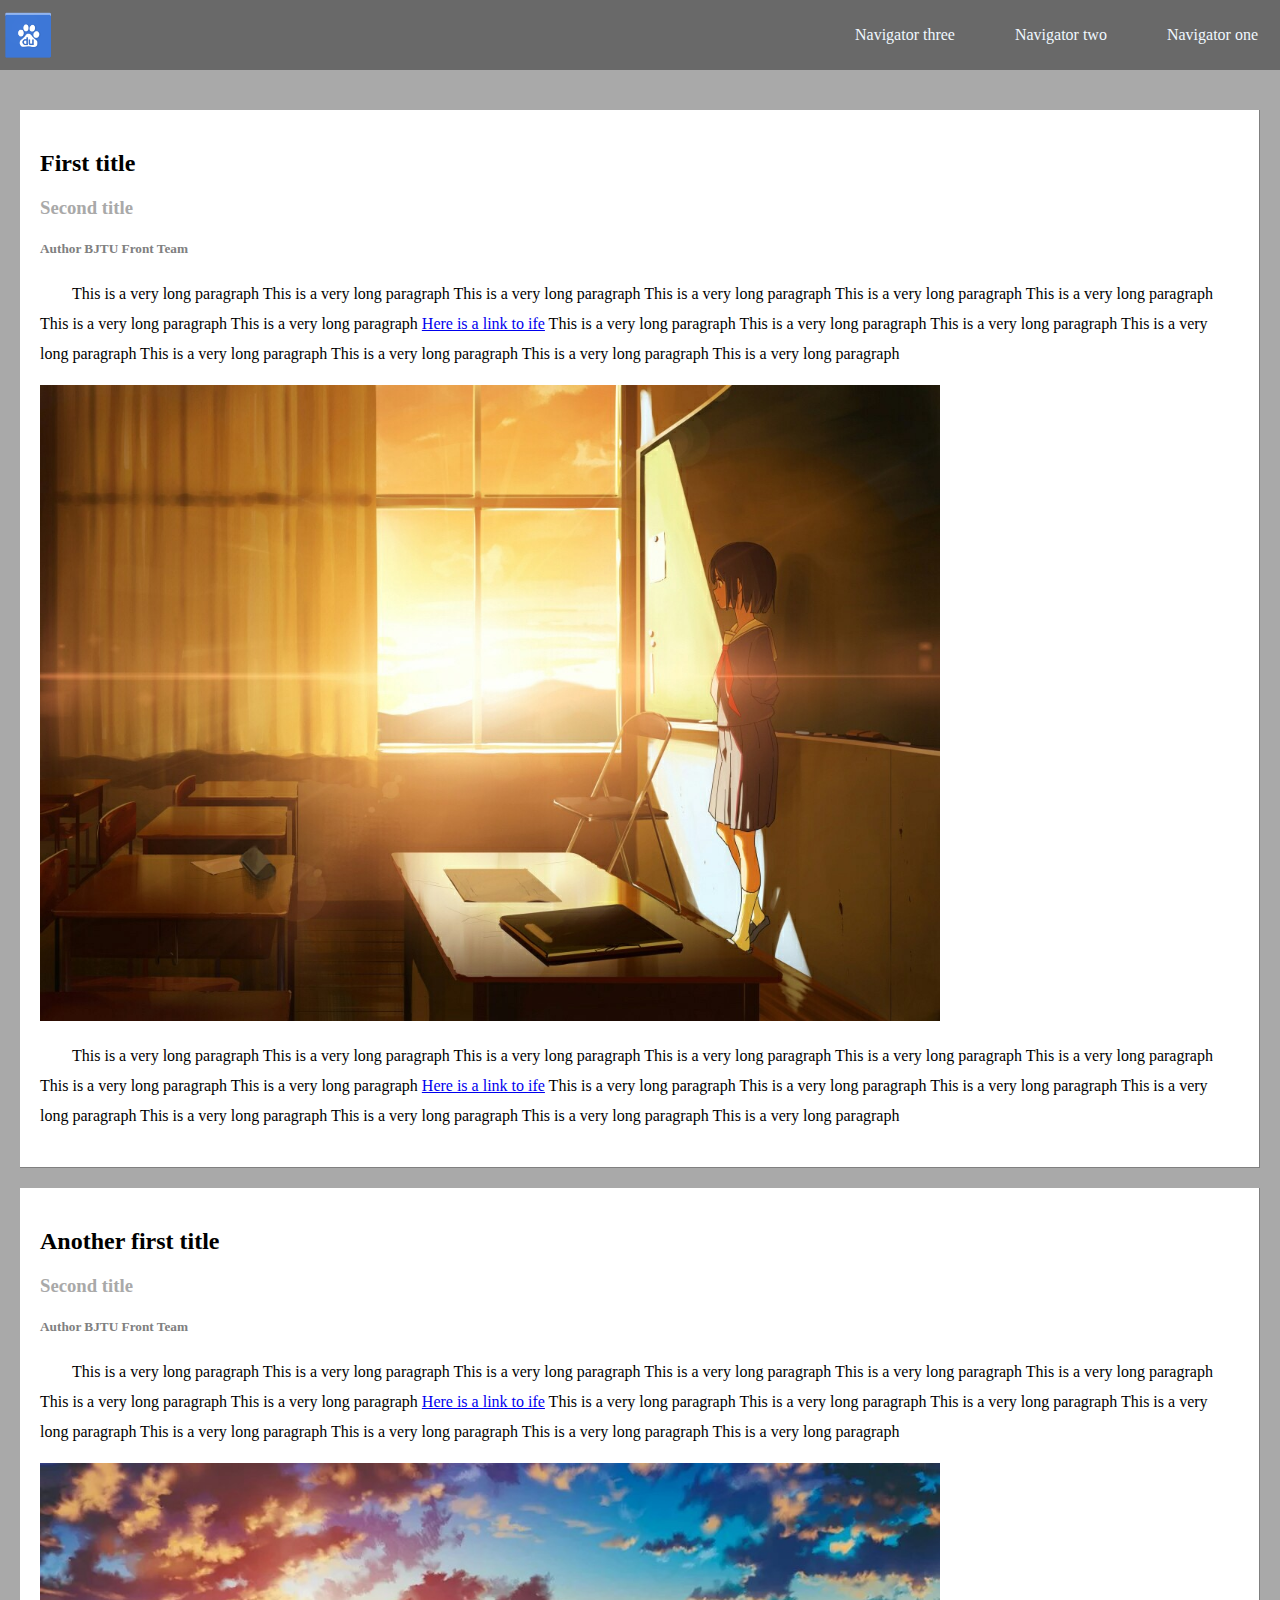
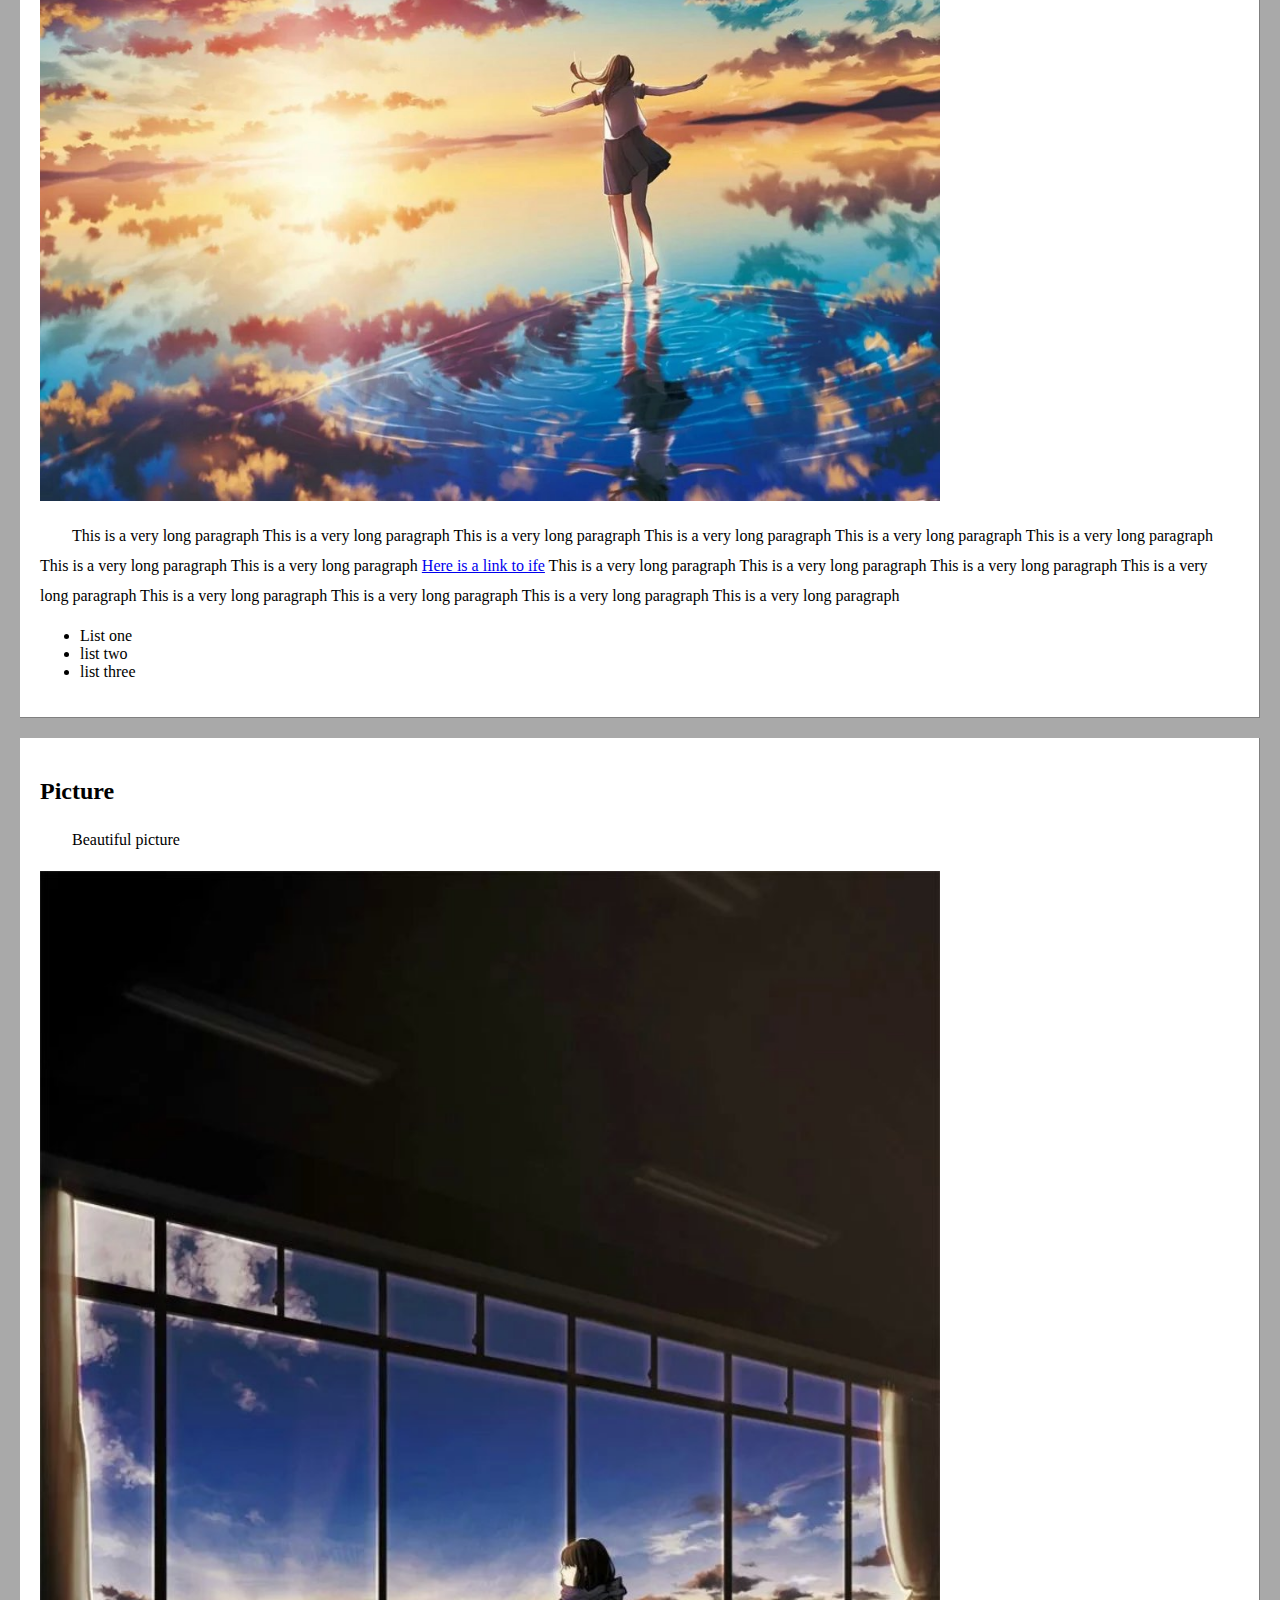
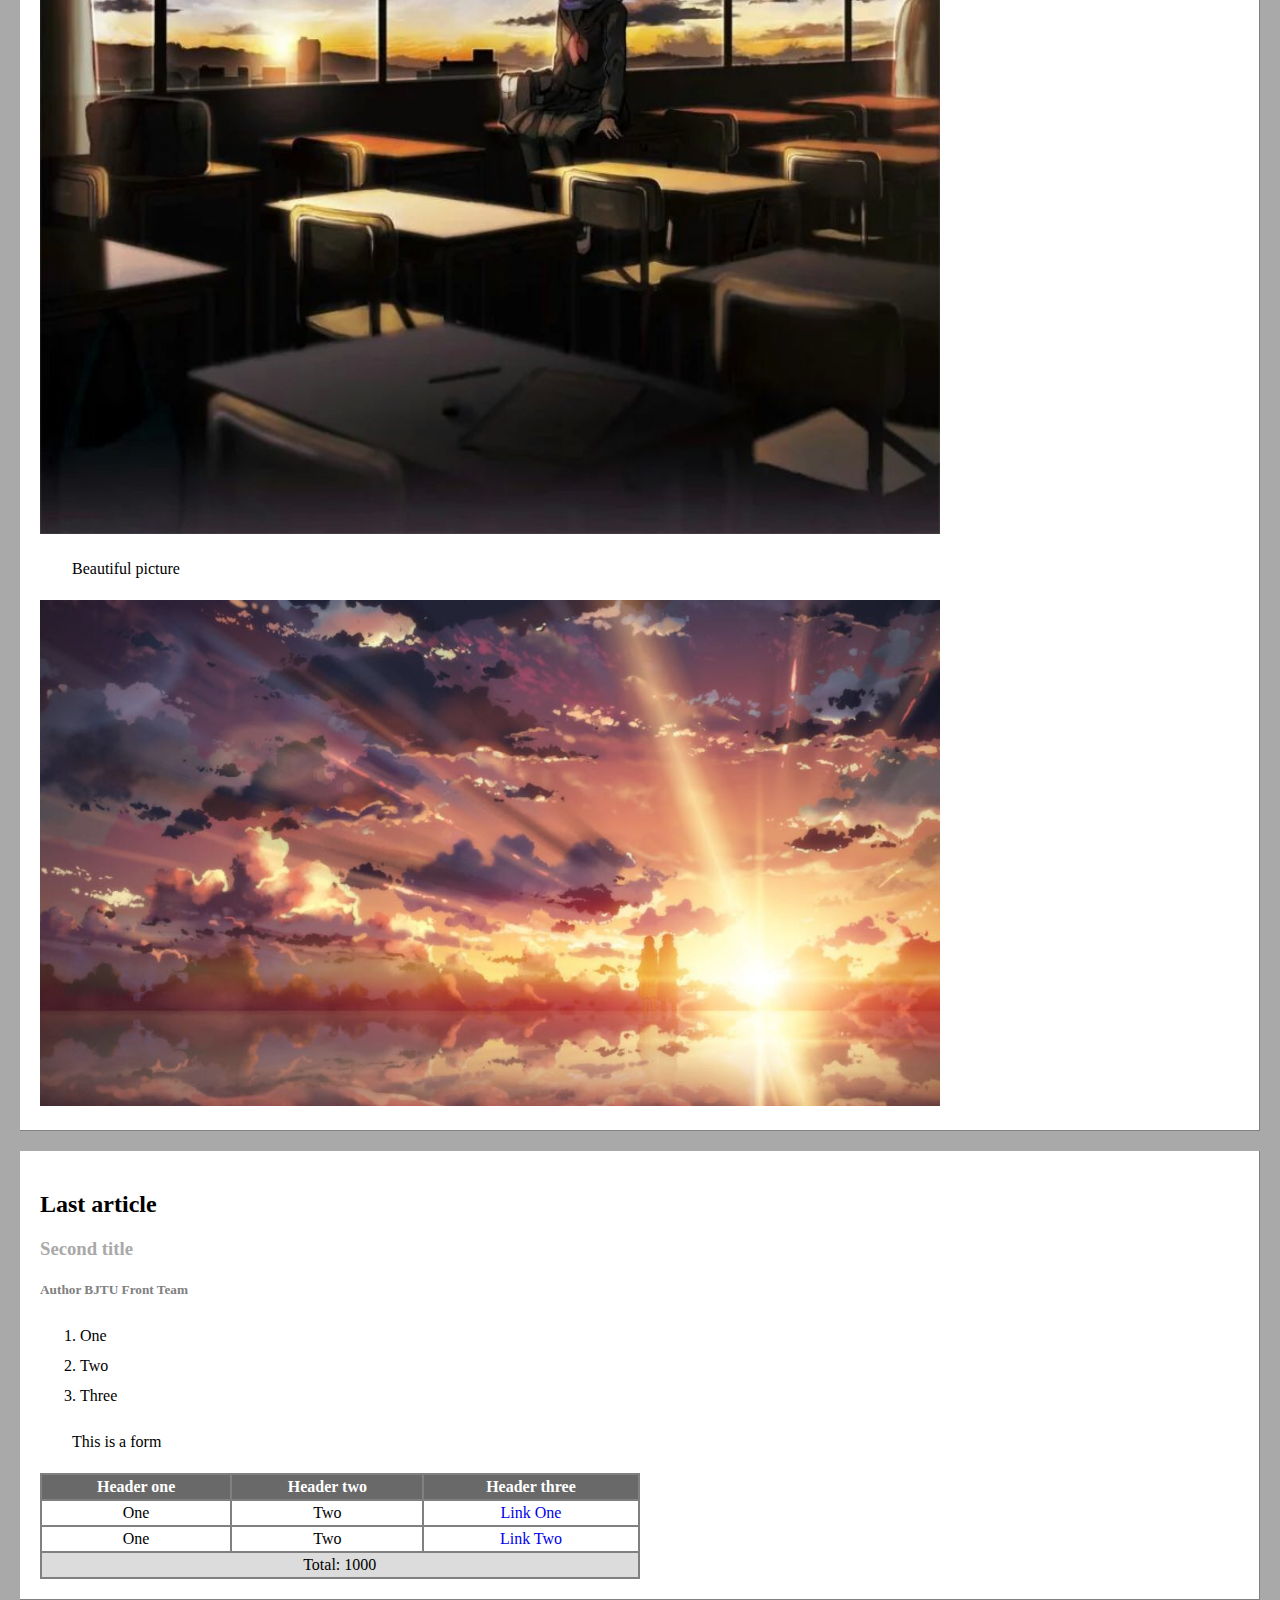
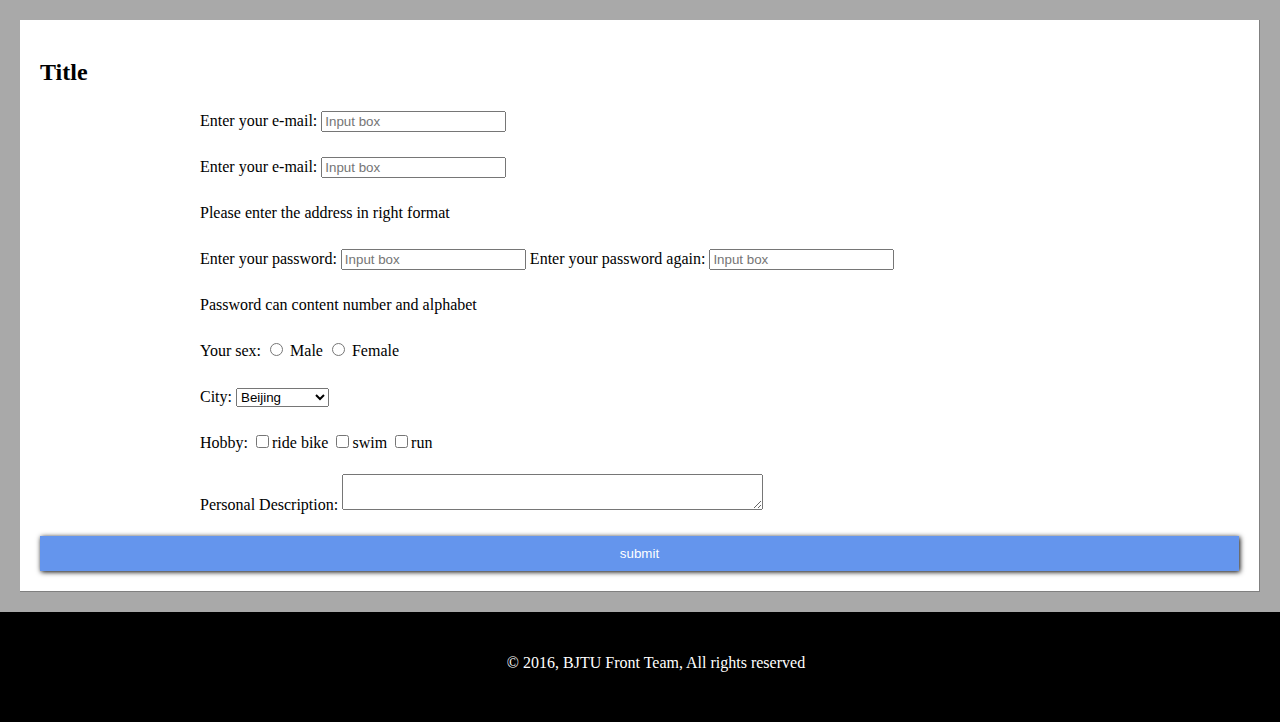
<file: task002/index.html>
<!DOCTYPE html>
<html lang="en">
<head>
    <meta charset="UTF-8">
    <title>ifeBaidu-task002</title>
    <link rel="stylesheet" type="text/css" href="css/style.css">
</head>
    <body>
        <div id="header">
            <div>
                <a href="https://baidu.com"><img class="logo" src="img/logo.png" alt="logo"></a>
            </div>
            <div id="nav">
                <ul>
                    <li><a href="http://ife.baidu.com">Navigator one</a></li>
                    <li><a href="https://baidu.com">Navigator two</a></li>
                    <li><a href="http://ife.baidu.com">Navigator three</a></li>
                </ul>
            </div>
        </div>
        <div id="passage-body">
            <div id="main-body">
                <h2>First title</h2>
                <h3>Second title</h3>
                <h5>Author BJTU Front Team</h5>
                <p>
                    This is a very long paragraph This is a very long paragraph This is a very long paragraph This is a very long paragraph
                    This is a very long paragraph This is a very long paragraph This is a very long paragraph This is a very long paragraph
                    <a href="http://ife.baidu.com" target="_blank">Here is a link to ife</a>
                    This is a very long paragraph This is a very long paragraph This is a very long paragraph This is a very long paragraph
                    This is a very long paragraph This is a very long paragraph This is a very long paragraph This is a very long paragraph
                </p>
                <img src="img/IMG_7282.JPG" alt="picture">
                <p>
                    This is a very long paragraph This is a very long paragraph This is a very long paragraph This is a very long paragraph
                    This is a very long paragraph This is a very long paragraph This is a very long paragraph This is a very long paragraph
                    <a href="http://ife.baidu.com" target="_blank">Here is a link to ife</a>
                    This is a very long paragraph This is a very long paragraph This is a very long paragraph This is a very long paragraph
                    This is a very long paragraph This is a very long paragraph This is a very long paragraph This is a very long paragraph
                </p>
            </div>
            <div id="main-body">
                <h2>Another first title</h2>
                <h3>Second title</h3>
                <h5>Author BJTU Front Team</h5>
                <p>
                    This is a very long paragraph This is a very long paragraph This is a very long paragraph This is a very long paragraph
                    This is a very long paragraph This is a very long paragraph This is a very long paragraph This is a very long paragraph
                    <a href="http://ife.baidu.com" target="_blank">Here is a link to ife</a>
                    This is a very long paragraph This is a very long paragraph This is a very long paragraph This is a very long paragraph
                    This is a very long paragraph This is a very long paragraph This is a very long paragraph This is a very long paragraph
                </p>
                <img src="img/IMG_6855.JPG" alt="picture">
                <p>
                    This is a very long paragraph This is a very long paragraph This is a very long paragraph This is a very long paragraph
                    This is a very long paragraph This is a very long paragraph This is a very long paragraph This is a very long paragraph
                    <a href="http://ife.baidu.com" target="_blank">Here is a link to ife</a>
                    This is a very long paragraph This is a very long paragraph This is a very long paragraph This is a very long paragraph
                    This is a very long paragraph This is a very long paragraph This is a very long paragraph This is a very long paragraph
                </p>
                <ul>
                    <li>List one</li>
                    <li>list two</li>
                    <li>list three</li>
                </ul>
            </div>
            <div id="main-body">
                <h2>Picture</h2>
                <p>Beautiful picture</p>
                <img src="img/IMG_6858.JPG" alt="picture">
                <p>Beautiful picture</p>
                <img src="img/5.pic.jpg" alt="picture">
            </div>
            <div id="main-body">
                <h2>Last article</h2>
                <h3>Second title</h3>
                <h5>Author BJTU Front Team</h5>
                <ol>
                    <li>One</li>
                    <li>Two</li>
                    <li>Three</li>
                </ol>
                <p>This is a form</p>
                <table cellspacing="0" cellpadding="3">
                    <tr>
                        <th>Header one</th>
                        <th>Header two</th>
                        <th>Header three</th>
                    </tr>
                    <tr>
                        <td>One</td>
                        <td>Two</td>
                        <td><a href="https://baidu.com">Link One</a></td>
                    </tr>
                    <tr>
                        <td>One</td>
                        <td>Two</td>
                        <td><a href="https://baidu.com">Link Two</a></td>
                    </tr>
                    <tr>
                        <td colspan="3" style="background-color: gainsboro">Total: 1000</td>
                    </tr>
                </table>
            </div>
            <div id="main-body">
                <h2>Title</h2>
                <div id="choose">
                    <p>
                        Enter your e-mail:
                        <input type="text" id="e-mail" name="e-mail" size="20" maxlength="40" placeholder="Input box">
                    </p>
                    <p>
                        Enter your e-mail:
                        <input type="text" id="e-mail" name="e-mail" size="20" maxlength="40" placeholder="Input box">
                    </p>
                    <p>Please enter the address in right format</p>
                    <p>
                        Enter your password:
                        <input type="text" id="passwd" name="passwd" size="20" maxlength="40" placeholder="Input box">
                        Enter your password again:
                        <input type="text" id="passwda" name="passwda" size="20" maxlength="40" placeholder="Input box">
                    </p>
                    <p>Password can content number and alphabet</p>
                    <p>
                        Your sex:
                        <input type="radio" name="sex" value="male" /> Male
                        <input type="radio" name="sex" value="female" /> Female
                    </p>
                    <p>
                        City:
                        <select name="city" id="city">
                            <option value="Beijing">Beijing</option>
                            <option value="HeNan">HeNan</option>
                            <option value="GuangZhou">GuangZhou</option>
                            <option value="Nanjing">Nanjing</option>
                        </select>
                    </p>
                    <p>
                        Hobby:
                        <input type="checkbox" name="ride bike">ride bike
                        <input type="checkbox" name="swim">swim
                        <input type="checkbox" name="run">run
                    </p>
                    <p>
                        Personal Description:
                        <textarea cols="50" rows="2" placeholder="Add here">
                        </textarea>
                    </p>
                    <div id="inp">
                        <input type="submit" value="submit">
                    </div>
                </div>
            </div>
        </div>
        <div id="bottom">
            <p class="copyright">&copy 2016, BJTU Front Team, All rights reserved</p>
        </div>
    </body>
</html>
</file>
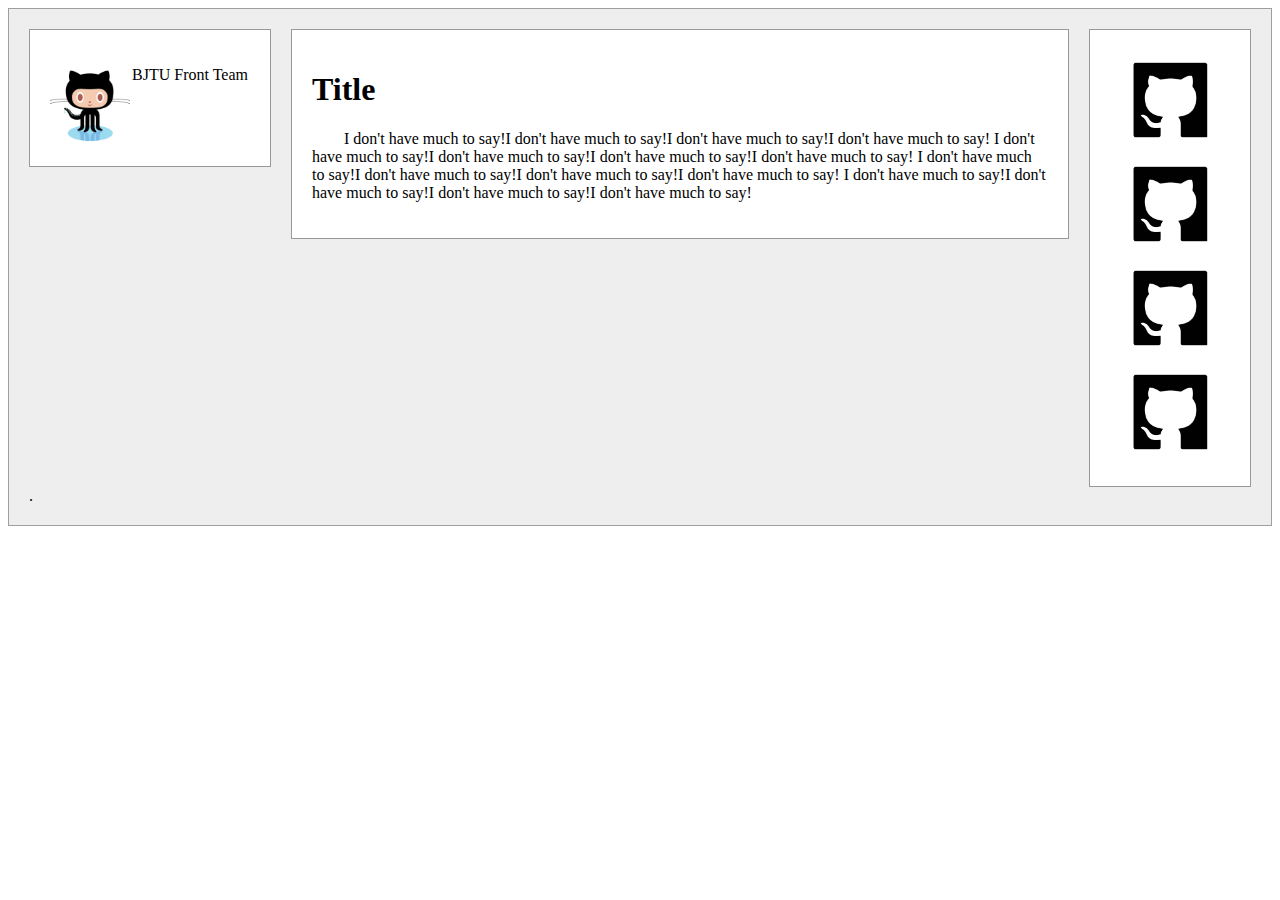
<file: task003/index.html>
<!DOCTYPE html>
<html lang="en">
<head>
    <meta charset="UTF-8">
    <title>task003</title>
    <style>
        .clearfix:after {
            content:".";
            display:block;
            clear:both;
        }
        div {
            display: block;
        }

        .mainpage {
            padding:20px;
            border:1px solid #9E9E9E;
            background-color:#eee;
        }

        img {
            width: 80px;
            height: 80px;
        }

        img.leftimg {
            vertical-align: top;
            float: left;
            padding: 0px;
        }

        img.rightimg {
            padding: 20px;
            padding-bottom: 10px;
            padding-top: 10px;
        }

        .left, .right, .middle{
            background-color: #FFFFFF;
            padding: 20px;
            border: solid 1px #999999;
        }

        .left {
            float: left;
            width: 200px;
        }

        .left p {
            text-align: center;
        }

        .right {
            float: right;
            width: 120px;
        }

        .middleout {
            overflow: hidden;
            padding: 20px;
            padding-top: 0px;
        }

        .middle h1 {
            font: bolder;
        }

        .middle p {
            text-indent: 2em;
        }
    </style>
</head>
    <body>
        <div class="mainpage clearfix">
            <div class="left">
                <p><img class="leftimg" src="img/2.png" alt="picture">BJTU Front Team</p>
            </div>
            <div class="right">
                <img class="rightimg" src="img/1.png" alt="picture">
                <img class="rightimg" src="img/1.png" alt="picture">
                <img class="rightimg" src="img/1.png" alt="picture">
                <img class="rightimg" src="img/1.png" alt="picture">
            </div>
            <div class="middleout">
                <div class="middle">
                   <h1>Title</h1>
                    <p>
                        I don't have much to say!I don't have much to say!I don't have much to say!I don't have much to say!
                        I don't have much to say!I don't have much to say!I don't have much to say!I don't have much to say!
                        I don't have much to say!I don't have much to say!I don't have much to say!I don't have much to say!
                        I don't have much to say!I don't have much to say!I don't have much to say!I don't have much to say!
                    </p>
                </div>
            </div>
        </div>
    </body>
</html>
</file>
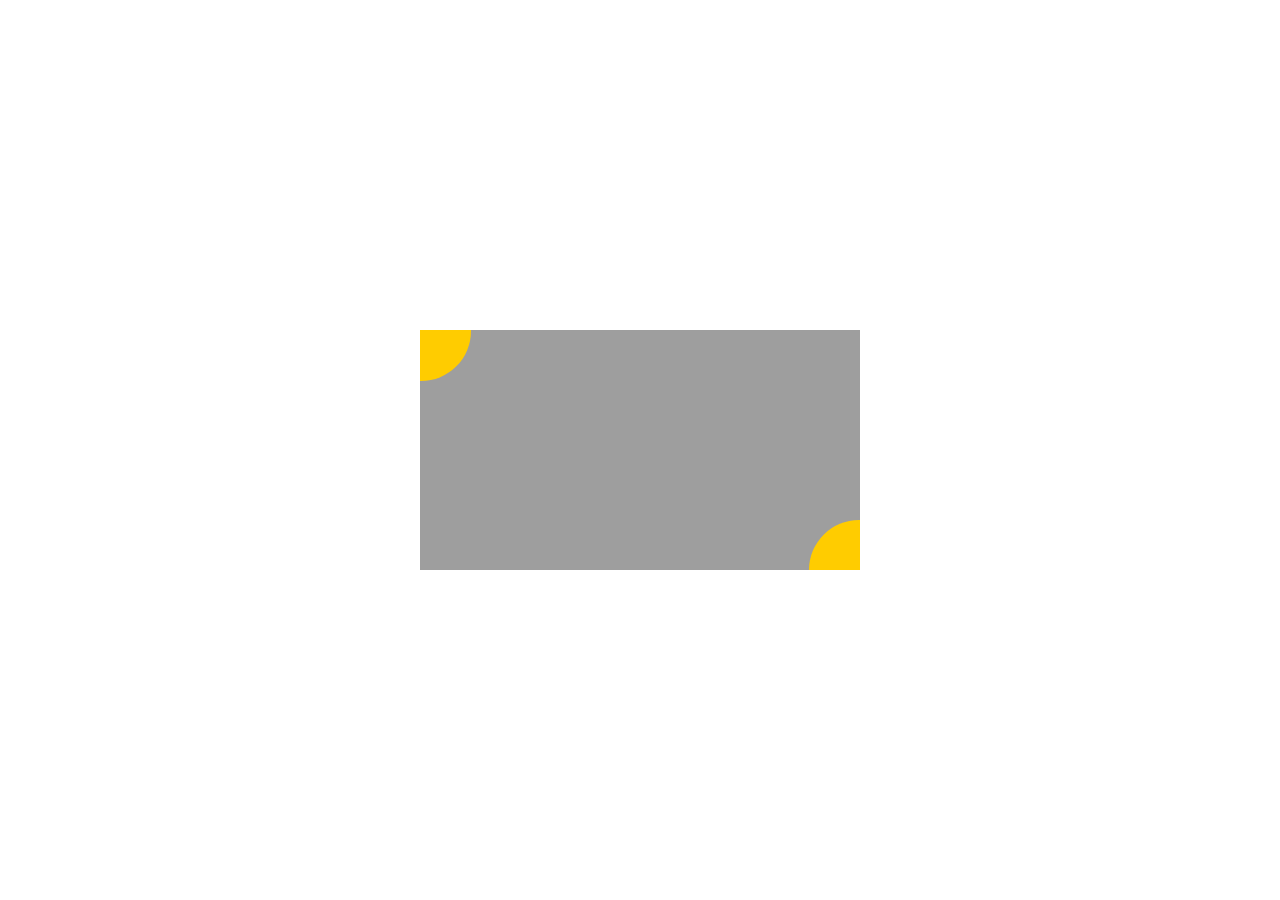
<file: task004/index.html>
<!DOCTYPE html>
<html lang="en">
<head>
    <meta charset="UTF-8">
    <title>task004</title>
    <link rel="stylesheet" type="text/css" href="css/style.css">
</head>
    <body>
        <div class="object">
            <div class="circleleft"></div>
            <div class="circleright"></div>
        </div>
    </body>
</html>
</file>
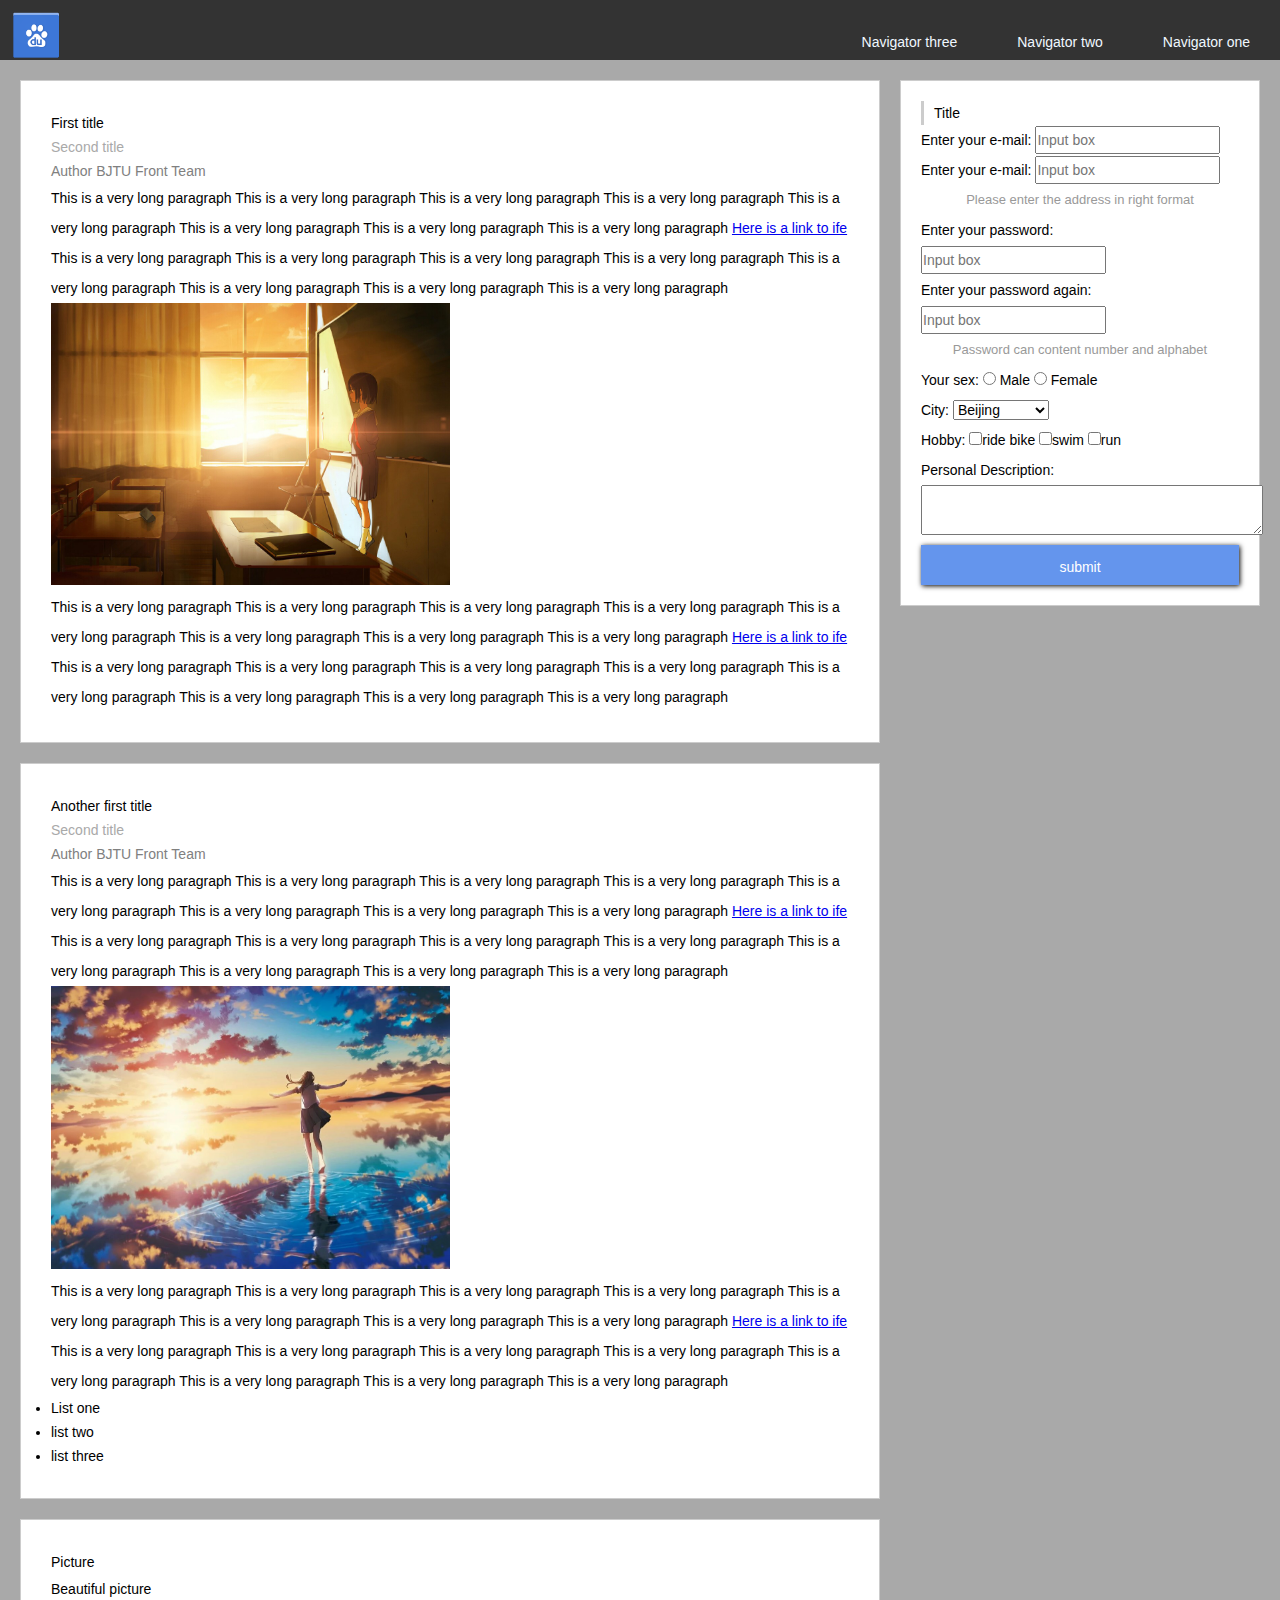
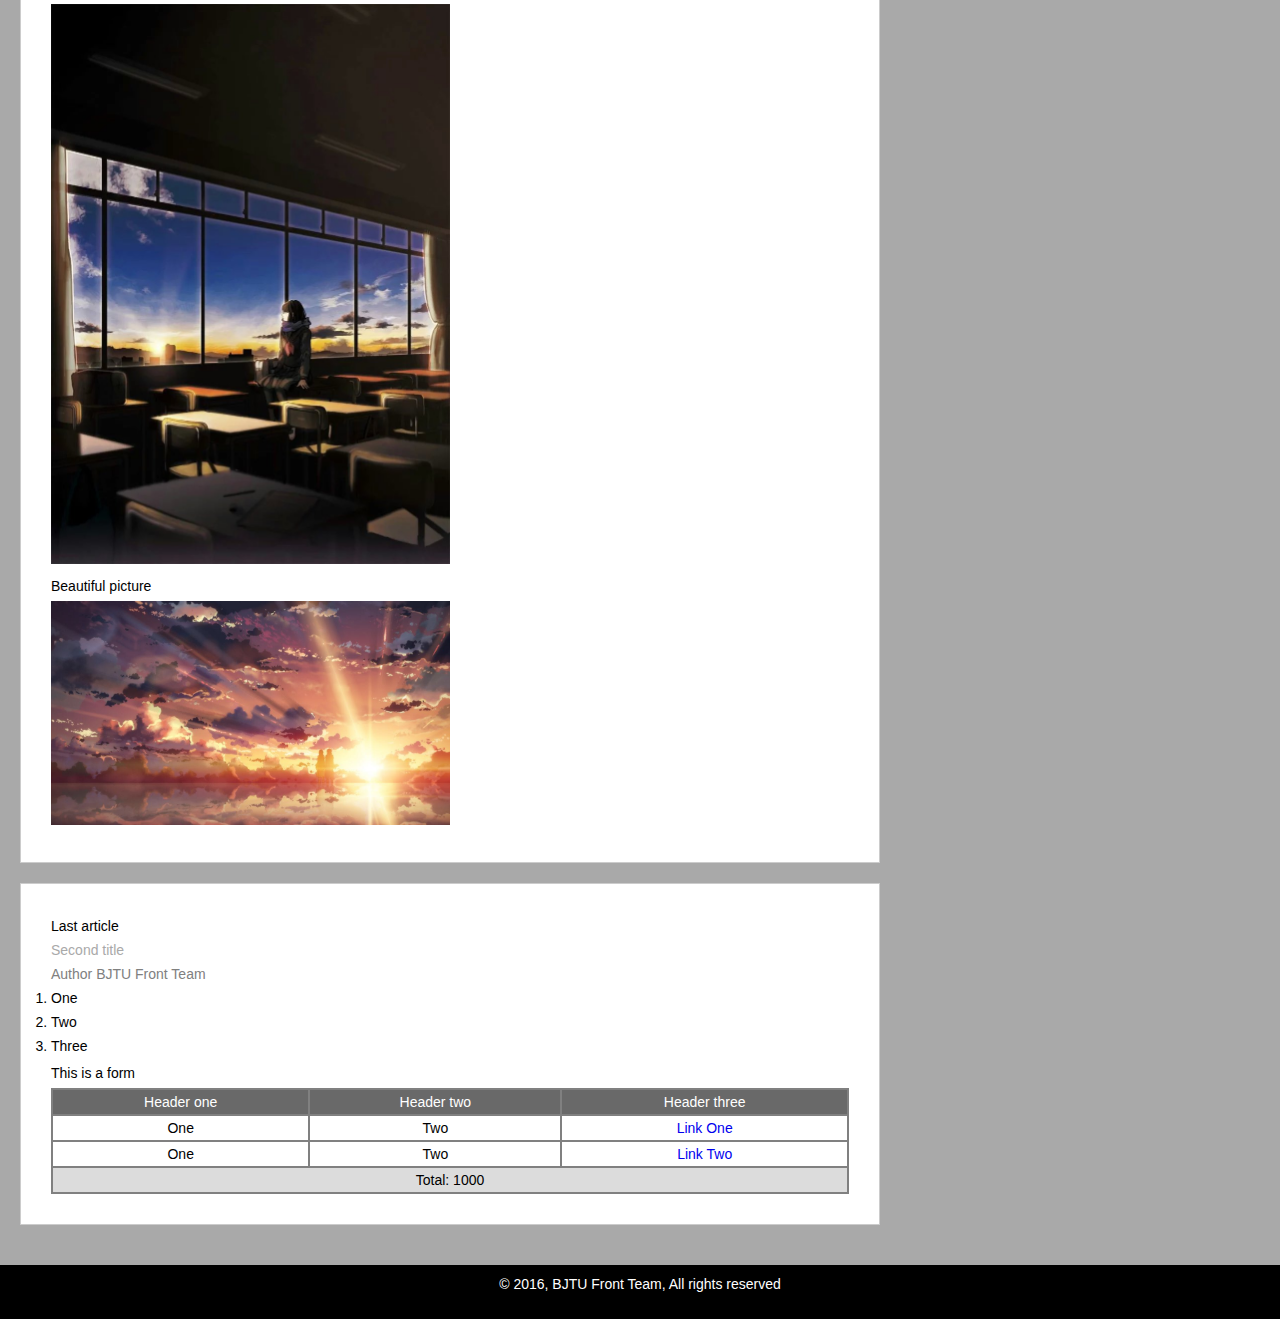
<file: task005/index.html>
<!DOCTYPE html>
<html lang="en">
<head>
    <meta charset="UTF-8">
    <title>task005</title>
    <link rel="stylesheet" type="text/css" href="css/style.css">
</head>
    <body>
    <div id="header">
        <div>
            <a href="https://baidu.com"><img class="logo" src="img/logo.png" alt="logo"></a>
        </div>
        <div id="nav">
            <ul>
                <li><a href="http://ife.baidu.com">Navigator one</a></li>
                <li><a href="https://baidu.com">Navigator two</a></li>
                <li><a href="http://ife.baidu.com">Navigator three</a></li>
            </ul>
        </div>
    </div>
    <div id="passage-body">
        <div id="main-body">
            <div class="main-content">
                <h2>First title</h2>
                <h3>Second title</h3>
                <h5>Author BJTU Front Team</h5>
                <p>
                    This is a very long paragraph This is a very long paragraph This is a very long paragraph This is a very long paragraph
                    This is a very long paragraph This is a very long paragraph This is a very long paragraph This is a very long paragraph
                    <a href="http://ife.baidu.com" target="_blank">Here is a link to ife</a>
                    This is a very long paragraph This is a very long paragraph This is a very long paragraph This is a very long paragraph
                    This is a very long paragraph This is a very long paragraph This is a very long paragraph This is a very long paragraph
                </p>
                <img src="img/IMG_7282.JPG" alt="picture">
                <p>
                    This is a very long paragraph This is a very long paragraph This is a very long paragraph This is a very long paragraph
                    This is a very long paragraph This is a very long paragraph This is a very long paragraph This is a very long paragraph
                    <a href="http://ife.baidu.com" target="_blank">Here is a link to ife</a>
                    This is a very long paragraph This is a very long paragraph This is a very long paragraph This is a very long paragraph
                    This is a very long paragraph This is a very long paragraph This is a very long paragraph This is a very long paragraph
                </p>
            </div>
            <div class="main-content">
                <h2>Another first title</h2>
                <h3>Second title</h3>
                <h5>Author BJTU Front Team</h5>
                <p>
                    This is a very long paragraph This is a very long paragraph This is a very long paragraph This is a very long paragraph
                    This is a very long paragraph This is a very long paragraph This is a very long paragraph This is a very long paragraph
                    <a href="http://ife.baidu.com" target="_blank">Here is a link to ife</a>
                    This is a very long paragraph This is a very long paragraph This is a very long paragraph This is a very long paragraph
                    This is a very long paragraph This is a very long paragraph This is a very long paragraph This is a very long paragraph
                </p>
                <img src="img/IMG_6855.JPG" alt="picture">
                <p>
                    This is a very long paragraph This is a very long paragraph This is a very long paragraph This is a very long paragraph
                    This is a very long paragraph This is a very long paragraph This is a very long paragraph This is a very long paragraph
                    <a href="http://ife.baidu.com" target="_blank">Here is a link to ife</a>
                    This is a very long paragraph This is a very long paragraph This is a very long paragraph This is a very long paragraph
                    This is a very long paragraph This is a very long paragraph This is a very long paragraph This is a very long paragraph
                </p>
                <ul>
                    <li>List one</li>
                    <li>list two</li>
                    <li>list three</li>
                </ul>
            </div>
            <div class="main-content">
                <h2>Picture</h2>
                <p>Beautiful picture</p>
                <img src="img/IMG_6858.JPG" alt="picture">
                <p>Beautiful picture</p>
                <img src="img/5.pic.jpg" alt="picture">
            </div>
            <div class="main-content">
                <h2>Last article</h2>
                <h3>Second title</h3>
                <h5>Author BJTU Front Team</h5>
                <ol>
                    <li>One</li>
                    <li>Two</li>
                    <li>Three</li>
                </ol>
                <p>This is a form</p>
                <table cellspacing="0" cellpadding="3">
                    <tr>
                        <th>Header one</th>
                        <th>Header two</th>
                        <th>Header three</th>
                    </tr>
                    <tr>
                        <td>One</td>
                        <td>Two</td>
                        <td><a href="https://baidu.com">Link One</a></td>
                    </tr>
                    <tr>
                        <td>One</td>
                        <td>Two</td>
                        <td><a href="https://baidu.com">Link Two</a></td>
                    </tr>
                    <tr>
                        <td colspan="3" style="background-color: gainsboro">Total: 1000</td>
                    </tr>
                </table>
            </div>
        </div>
        <div id="main-body-right">
            <h2 style="border-left: solid 3px #CCCCCC; padding-left: 10px">Title</h2>
            <div id="choose">
                <p>
                    Enter your e-mail:
                    <input type="text" name="e-mail" size="20" maxlength="40" placeholder="Input box">
                </p>
                <p>
                    Enter your e-mail:
                    <input type="text" name="e-mail" size="20" maxlength="40" placeholder="Input box">
                </p>
                <p class="gray">Please enter the address in right format</p>
                <p>
                    Enter your password:
                    <input type="text" name="passwd" size="20" maxlength="40" placeholder="Input box">
                    <br>
                    Enter your password again:
                    <input type="text" name="passwda" size="20" maxlength="40" placeholder="Input box">
                </p>
                <p class="gray">Password can content number and alphabet</p>
                <p>
                    Your sex:
                    <input type="radio" name="sex" value="male" /> Male
                    <input type="radio" name="sex" value="female" /> Female
                </p>
                <p>
                    City:
                    <select name="city" id="city">
                        <option value="Beijing">Beijing</option>
                        <option value="HeNan">HeNan</option>
                        <option value="GuangZhou">GuangZhou</option>
                        <option value="Nanjing">Nanjing</option>
                    </select>
                </p>
                <p>
                    Hobby:
                    <input type="checkbox" name="ride bike">ride bike
                    <input type="checkbox" name="swim">swim
                    <input type="checkbox" name="run">run
                </p>
                <p>
                    Personal Description:
                        <textarea cols="40" rows="2" placeholder="Add here">
                        </textarea>
                </p>
                <div id="inp">
                    <input type="submit" value="submit">
                </div>
            </div>
        </div>
    </div>
    <div id="bottom">
        <p class="copyright">&copy 2016, BJTU Front Team, All rights reserved</p>
    </div>
    </body>
</html>
</file>
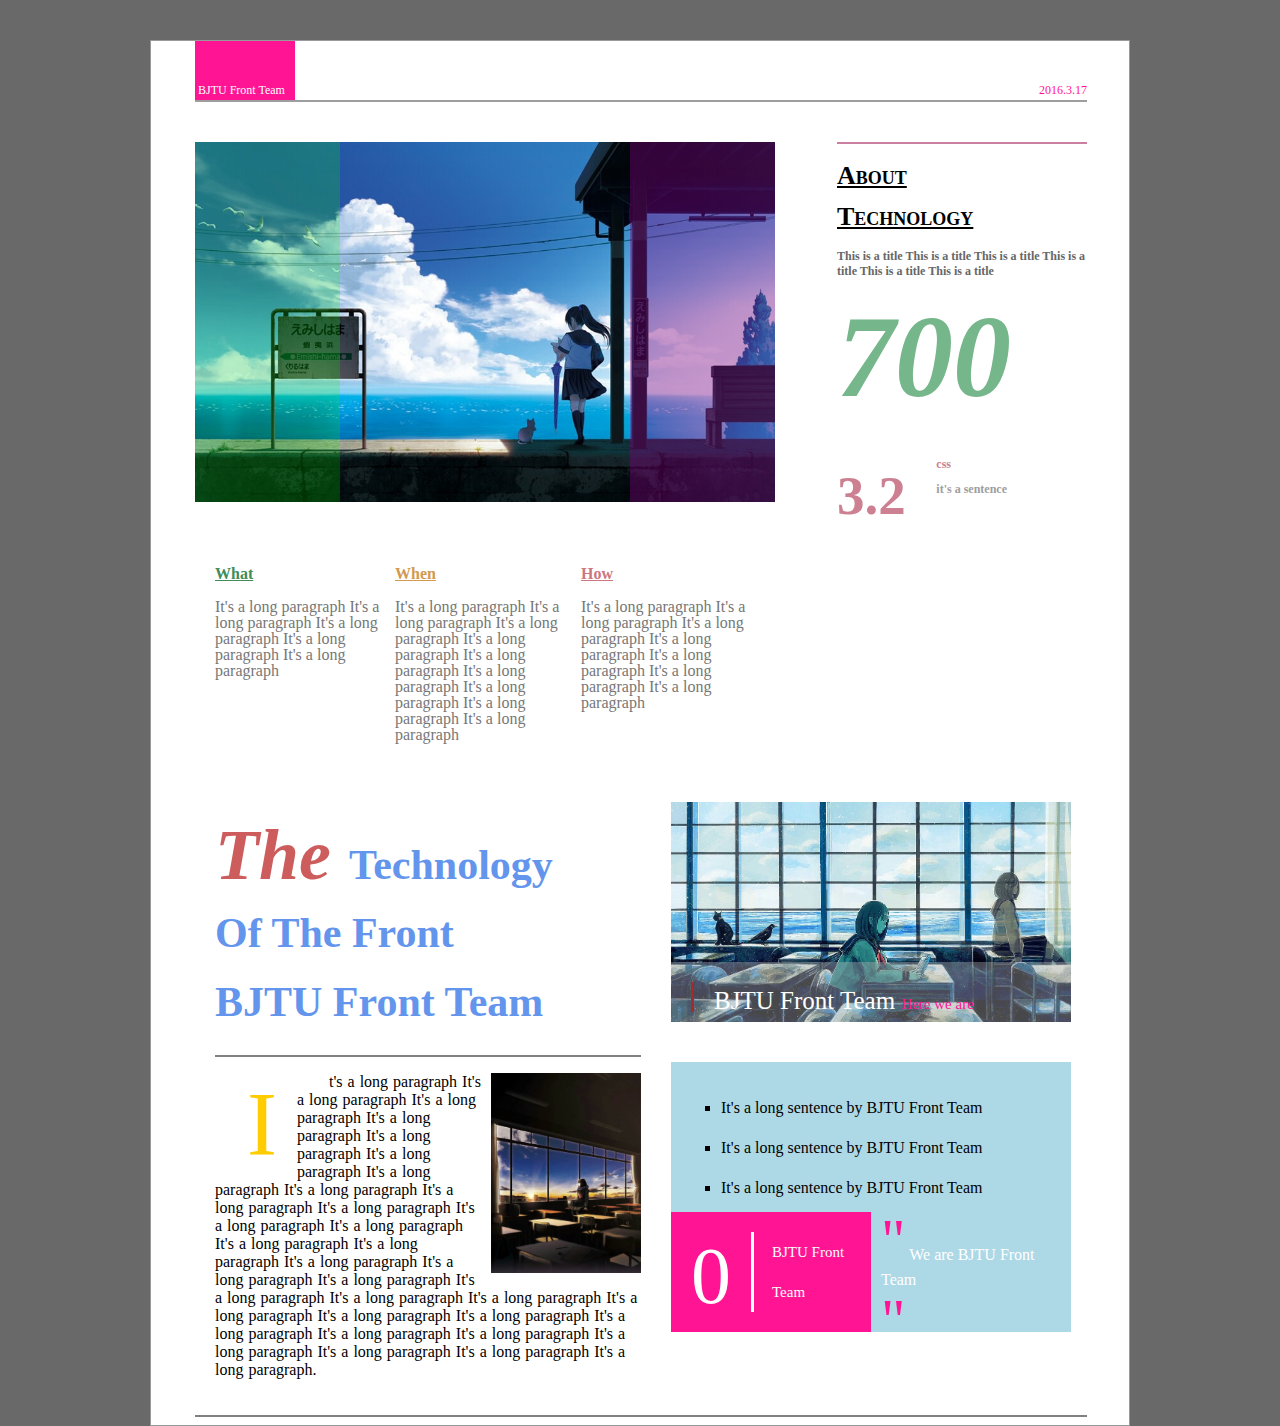
<file: task006/index.html>
<!DOCTYPE html>
<html lang="en">
<head>
    <meta charset="UTF-8">
    <title>task006</title>
    <link rel="stylesheet" type="text/css" href="css/style.css">
</head>
    <body>
        <div id="page">
            <div id="head">
                <div id="headermark">
                    <p>BJTU Front Team</p>
                </div>
                <div id="date">
                    <p>
                        2016.3.17
                    </p>
                </div>
            </div>
            <div id="part-one">
                <div id="part-one-left">
                    <div class="green"></div>
                    <div class="purple"></div>
                </div>
                <div id="part-one-right">
                    <h2>About</h2>
                    <h2>Technology</h2>
                    <h3>This is a title This is a title This is a title This is a title This is a title This is a title</h3>
                    <h4>700</h4>
                    <h1>
                        3.2
                        <div id="part-one-right-letter">
                            <h5>css</h5>
                            <h5 style="color: #9E9E9E">it's a sentence</h5>
                        </div>
                    </h1>
                </div>
            </div>
            <div id="part-two">
                <div id="part-two-left">
                    <h2>What</h2>
                    <p>
                        It's a long paragraph It's a long paragraph It's a long paragraph It's a long paragraph It's a long paragraph
                    </p>
                </div>
                <div id="part-two-middle">
                    <h2>When</h2>
                    <p>
                        It's a long paragraph It's a long paragraph It's a long paragraph It's a long paragraph It's a long paragraph
                        It's a long paragraph It's a long paragraph It's a long paragraph It's a long paragraph
                    </p>
                </div>
                <div id="part-two-right">
                    <h2>How</h2>
                    <p>
                        It's a long paragraph It's a long paragraph It's a long paragraph It's a long paragraph It's a long paragraph
                        It's a long paragraph It's a long paragraph
                    </p>
                </div>
            </div>
            <div id="part-three">
                <div id="part-three-left">
                    <div id="part-three-left-header">
                        <h1>The <span>  Technology</span></h1>
                        <h1><span>Of The Front</span></h1>
                        <h1><span>BJTU Front Team</span></h1>
                    </div>
                    <div id="part-three-left-bottom">
                        <p><img src="img/IMG_6858.JPG" alt="picture">
                            It's a long paragraph It's a long paragraph It's a long paragraph It's a long paragraph It's a long paragraph
                            It's a long paragraph It's a long paragraph It's a long paragraph It's a long paragraph It's a long paragraph
                            It's a long paragraph It's a long paragraph It's a long paragraph It's a long paragraph It's a long paragraph
                            It's a long paragraph It's a long paragraph It's a long paragraph It's a long paragraph It's a long paragraph
                            It's a long paragraph It's a long paragraph It's a long paragraph It's a long paragraph It's a long paragraph
                            It's a long paragraph It's a long paragraph It's a long paragraph It's a long paragraph It's a long paragraph.
                        </p>
                    </div>
                </div>
                <div id="part-three-right">
                    <div id="part-three-right-header">
                        <div id="part-three-right-header-bottom">
                        </div>
                        <div id="part-three-right-header-bottom-letter">
                            BJTU Front Team <span>Here we are</span>
                        </div>
                    </div>
                    <div id="part-three-right-bottom">
                        <ul>
                            <li>It's a long sentence by BJTU Front Team</li>
                            <li>It's a long sentence by BJTU Front Team</li>
                            <li>It's a long sentence by BJTU Front Team</li>
                        </ul>
                        <div id="part-three-right-bottom-left-bottom">
                            <div id="part-three-right-bottom-left-bottom-left">
                                0
                            </div>
                            <div id="part-three-right-bottom-left-bottom-right">
                                BJTU Front Team
                            </div>
                        </div>
                        <div id="part-three-right-bottom-right-bottom">
                           <p>
                               <span>"</span>
                               We are BJTU Front Team
                               <p><span>"</span></p>
                           </p>
                        </div>
                    </div>
                </div>
            </div>
        </div>
    </body>
</html>
</file>
<file: task002/css/style.css>
#header {
    background-color: dimgrey;
    height: 70px;
    margin: -16px;
}

#bottom {
    background-color: black;
    height: 70px;
    padding: 20px;
    margin: -16px;
}

p.copyright {
    color: #FFFFFF;
    text-align: center;
}

img.logo {
    float: left;
    height: 70px;
    width: 70px;
}

#nav li {
    float: right;
    display: inline;
    list-style: none;
    margin: 30px;
    line-height: 10px;
    text-decoration: none;
}

#nav ul li a:link, ul li a:visited {
    text-decoration: none;
    color: aliceblue;
    padding: 10px 0px 10px 0px;
}

#nav ul li a:hover {
    text-decoration: none;
    color: yellow;
    padding: 10px 0px 10px 0px;
}

#passage-body {
    background-color: darkgray;
    margin: 16px auto;
    padding: 20px;
    margin-right: -8px;
    margin-left: -8px;
}

#main-body {
    background-color: #FFFFFF;
    padding: 20px;
    border-bottom: solid 1px gray;
    border-right: solid 1px gray;
    margin-top: 20px;
}

#main-body.bot {
    column-span: 3;
    background-color: red;
}

#main-body.hr {
    height: 50px;
    width: 1px;
    color: gray;
    float: left;
}

#choose p {
    text-indent: 10em;
}

h3 {
    color: darkgray;
    padding: -20px;
}

h5 {
    color: gray;
    padding: 0px;
}

p {
    text-indent: 2em;
    line-height: 30px;
}

ol {
    list-style-type: decimal;
    line-height: 30px;
}

table {
    border: solid 1px gray;
    width: 50%;
}

table th {
    border: solid 1px gray;
    color: #FFFFFF;
    background-color: dimgray;
}

table td {
    border: solid 1px gray;
    text-align: center;
}

table td a {
    text-align: center;
    text-decoration: none;
}

table td a:hover {
    text-align: center;
    text-decoration: none;
    color: red;
}

#inp input[type = "submit"]{
    width: 100%;
    background: cornflowerblue;
    border: none;
    padding: 10px 25px 10px 25px;
    color: #FFF;
    box-shadow: 1px 1px 5px #000000;
}

img {
    width: 900px;
}
</file>
<file: task004/css/style.css>
body {
    background-color: #FFFFFF;
    padding: 20px;
    display: flex;
}

.object {
    background: #9E9E9E;
    color: white;
    width: 400px;
    height: 200px;
    position: absolute;
    transform: translate(-50%, -50%);
    top: 50%;
    left: 50%;
    padding: 20px;
    overflow: hidden;
}

.object .circleleft {
    width: 100px;
    height: 100px;
    background-color: #FC0;
    -moz-border-radius: 50px;
    -webkit-border-radius: 50px;
    border-radius: 50px;
    float: left;
    margin: -19px;
    transform: translate(-50%, -50%);
}

.circleright {
    width: 100px;
    height: 100px;
    background-color: #FC0;
    -moz-border-radius: 50px;
    -webkit-border-radius: 50px;
    border-radius: 50px;
    float: right;
    margin-top: 30%;
    margin-right: -19px;
    transform: translate(50%, 50%);
    position: relative;
}
</file>
<file: task005/css/style.css>
* {
     box-sizing:border-box;
     margin: 0;
     padding: 0;
     font: 14px/24px 微软雅黑,arial
 }


#header {
    width:100%;height:60px;background:#333
}

#bottom {
    background-color: black;
    height: 70px;
    padding: 20px;
    margin: -16px;
    bottom: 0px;
}

p.copyright {
    color: #FFFFFF;
    text-align: center;
}

p.gray {
    color: #999999;
    font-size: small;
    text-align: center;
}

img.logo {
    float: left;
    height: 70px;
    width: 70px;
}

#nav li {
    float: right;
    display: inline;
    list-style: none;
    margin: 30px;
    line-height: 10px;
    text-decoration: none;
}

#nav ul li a:link, ul li a:visited {
    text-decoration: none;
    color: aliceblue;
    padding: 10px 0px 10px 0px;
}

#nav ul li a:hover {
    text-decoration: none;
    color: yellow;
    padding: 10px 0px 10px 0px;
}

#passage-body {
    background-color: darkgray;
    padding:20px;
    position:relative;  /*important*/
}

.main-content {
    background:#fff;
    border:1px solid #ccc;
    margin-bottom:20px;
    padding:30px
}

#main-body {
    margin:0 380px 0 0;
}

#main-body-right {
    position:absolute;
    top:20px;
    right:20px;
    width:360px;
    background:#fff;
    border:1px solid #ccc;
    padding:20px;
}

#main-body.bot {
    column-span: 3;
    background-color: red;
}

#main-body.hr {
    height: 50px;
    width: 1px;
    color: gray;
    float: left;
}


h3 {
    color: darkgray;
    padding: -20px;
}

h5 {
    color: gray;
    padding: 0px;
}

p {
    line-height: 30px;
}

ol {
    list-style-type: decimal;
    line-height: 30px;
}

table {
    border: solid 1px gray;
    width: 100%;
}

table th {
    border: solid 1px gray;
    color: #FFFFFF;
    background-color: dimgray;
}

table td {
    border: solid 1px gray;
    text-align: center;
}

table td a {
    text-align: center;
    text-decoration: none;
}

table td a:hover {
    text-align: center;
    text-decoration: none;
    color: red;
}

#inp input[type = "submit"]{
    width: 100%;
    background: cornflowerblue;
    border: none;
    padding: 10px 25px 10px 25px;
    color: #FFF;
    box-shadow: 1px 1px 5px #000000;
    height: 40px;
}

img {
    width: 50%;
}
</file>
<file: task006/css/style.css>
* {
    box-sizing: border-box;
}

body {
    background-color: dimgrey;
}

#page {
    height: 1386px;
    width: 980px;
    position: absolute;
    left: 50%;
    transform: translate(-50%);
    top: 40px;
    border: solid 1px #999999;
    padding: 0px 44px;
    background-color: #FFFFFF;
}

#head {
    width: 892px;
    height: 61px;
    border-bottom: solid 2px #9E9E9E;
    margin-bottom: 40px;
}

#headermark {
    padding-top: 30px;
    padding-left: 3px;
    padding-right: 3px;
    width: 100px;
    height: 59px;
    background-color: deeppink;
    float: left;
}

#head p {
    font-size: 12px;
    color: #FFFFFF;
    font-family: 黑体;
    padding: 0px;
}

#date {
    padding-top: 30px;
    padding-right: 0px;
    width: 100px;
    height: 59px;
    float: right;
    color: deeppink;
}

#date p {
    text-align: right;
    font-size: 12px;
    color: deeppink;
    font-family: 黑体;
    padding: 0px;
}

#part-one {
    width: 892px;
    height: 360px;
}

#part-one-left {
    width: 580px;
    height: 360px;
    float: left;
    background-image: url("../img/IMG_7032.JPG");
    background-size: 580px;
    position: relative;
}

.green {
    position: absolute;
    left: 0px;
    background: rgba(0, 255, 0, 0.5);
    height: 100%;
    width: 25%;
    opacity: 0.4;
}

.purple {
    position: absolute;
    right: 0px;
    background: purple;
    opacity: 0.4;
    height: 100%;
    width: 25%;
}

#part-one-right {
    height: 360px;
    border-top: solid 2px #CC809F;
    width: 250px;
    float: right;
    position: relative;
}

#part-one-right h2 {
    font-variant: small-caps;
    font-size: 26px;
    font-family: 微软雅黑;
    line-height: 20px;
    text-decoration: underline;
}

#part-one-right h3 {
    font-size: 12px;
    color: #676767;
    font-family: 楷体;
    line-height: 15px;
    padding-bottom: px;
}

#part-one-right h4 {
    font-size: 116px;
    color: #75B68B;
    font-family: 微软雅黑;
    font-style: italic;
    margin: 0px;
}

#part-one-right h1 {
    font-size: 55px;
    color: #CC8091;
    font-family: 微软雅黑;
    margin-top: 40px;
    float: left;
}

#part-one-right h5 {
    font-size: 12px;
}

#part-one-right-letter {
    position: absolute;
    bottom: -10px;
    right: 80px;
    line-height: 5px;
}

#part-two {
    margin-top: 30px;
    position: relative;
    height: 300px;
    width: 580px;
    padding: 20px;
}

#part-two-left {
    position: absolute;
    left: 20px;
    width: 30%;
}

#part-two-left h2, #part-two-right h2, #part-two-middle h2 {
    font-size: 16px;
    text-decoration: underline;
    font-weight: bolder;
    font-family: 微软雅黑;
}

#part-two-left h2{
    color: #418C59;
}

#part-two-middle h2 {
    color: #D2994F;
}

#part-two-right h2 {
    color: #CC7680;
}

#part-two-left p, #part-two-middle p, #part-two-right p {
    color: #767777;
    line-height: 16px;
    font-family: 宋体;
}

#part-two-middle{
    position: absolute;
    left: 200px;
    width: 30%;

}

#part-two-right {
    position: absolute;
    right: 20px;
    width: 30%;
}

#part-three {
    position: relative;
    margin-top: -50px;
    width: 892px;
    padding: 20px;
    border-bottom: solid 2px gray;
}

#part-three-left {
    width: 50%;
}

#part-three-left-header {
    border-bottom: solid 2px gray;
}

#part-three-left-header h1 {
    font-size: 72px;
    font-family: 微软雅黑;
    font-weight: 900;
    font-style: italic;
    color: indianred;
    line-height: 10px;
}

#part-three-left-header h1 span {
    font-size: 42px;
    font-family: 微软雅黑;
    font-weight: 900;
    color: cornflowerblue;
    font-style: normal;
    text-indent: 2em;
}

#part-three-left-bottom {
    margin-top: 10px;
}

#part-three-left-bottom p {
    text-indent: 2em;
    word-spacing: 1px;
}

#part-three-left-bottom p:first-letter {
    font-size: 90px;
    float: left;
    letter-spacing: 20px;
    color: #FFCC00;
}

#part-three-left-bottom img {
    margin-left: 10px;
    margin-top: 0px;
    float: right;
    width: 150px;
    height: 200px;
}

#part-three-right {
    position: absolute;
    top: 20px;
    right: 0px;
    float: right;
    width: 50%;
}

#part-three-right-header {
    margin-left: 30px;
    background-image: url("../img/IMG_6868.JPG");
    background-size: 450px;
    width: 400px;
    height: 220px;
    position: relative;
}

#part-three-right-header-bottom {
    width: 400px;
    background-color: #b1b1b1;
    position: absolute;
    bottom: 0px;
    opacity: 0.4;
    height: 60px;
}

#part-three-right-header-bottom-copy {
    width: 400px;
    position: absolute;
    bottom: 0px;
    height: 60px;
    padding: 5px 20px;
}

#part-three-right-header-bottom-letter {
    font-size: 25px;
    color: white;
    position: absolute;
    bottom: 10px;
    left: 20px;
    border-left: solid 3px brown;
    height: 30px;
    padding: 5px 20px;
}

#part-three-right-header-bottom-letter span {
    font-size: 15px;
    color: deeppink;
}

#part-three-right-bottom {
    position: relative;
    font-family: 微软雅黑;
    background-color: lightblue;
    padding: 10px;
    margin-left: 30px;
    width: 400px;
    height: 270px;
    margin-top: 40px;
    line-height: 40px;
}

#part-three-right-bottom ul {
    list-style: square;
}

#part-three-right-bottom-left-bottom  {
    background-color: deeppink;
    width: 200px;
    height: 120px;
    position: absolute;
    bottom: 0px;
    left: 0px;
}

#part-three-right-bottom-left-bottom-left {
    padding: 20px;
    padding-top: 40px;
    height: 80px;
    margin-top: 20px;
    padding-top: 24px;
    font-size: 80px;
    color: #FFFFFF;
    float: left;
    border-right: solid 3px #FFFFFF;
}

#part-three-right-bottom-left-bottom-right {
    height: 120px;
    width: 109px;
    padding-left: 10px;
    padding-top: 20px;
    font-size: 15px;
    color: #FFFFFF;
    float: right;
}

#part-three-right-bottom-right-bottom {
    color: #FFFFFF;
    width: 200px;
    height: 120px;
    position: absolute;
    bottom: 0px;
    right: 0px;
    padding-left: 10px;
    line-height: 25px;
}

#part-three-right-bottom-right-bottom span {
    font-size: 60px;
    color: deeppink;
}
</file>
